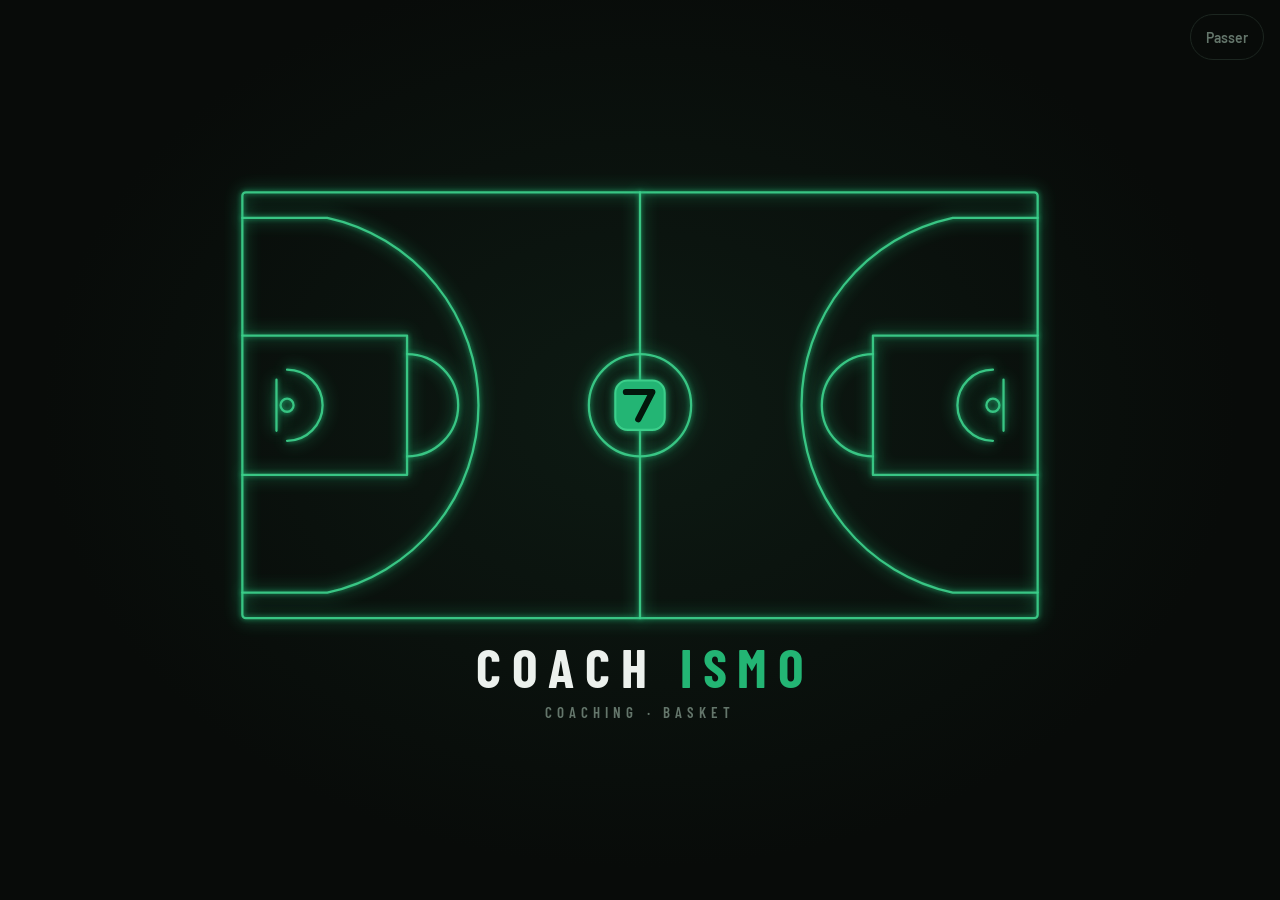
<file: index.html>
<!doctype html>
<html lang="fr">
<head>
  <meta charset="utf-8">
  <meta name="viewport" content="width=device-width, initial-scale=1, viewport-fit=cover">
  <title>COACH ISMO</title>
  <meta name="theme-color" content="#080b09">
  <link rel="manifest" href="manifest.webmanifest">
  <link rel="icon" href="icon-192.png">
  <link rel="stylesheet" href="style.css">
</head>
<body>
<div id="splash" class="run" hidden><button class="skip" id="skipIntro" type="button">Passer</button>
<div class="stage"><svg viewBox="0 20 930 520" aria-hidden="true"><g class="glowcourt court">
<!-- terrain FIBA 28 x 15 m : raquette 4,9 x 5,8 m, lancer franc r 1,8 m, 3 points à 6,75 m du panier -->
<rect class="neon n1" pathLength="1" x="14" y="38.5" width="902" height="483" rx="4"/>
<path class="neon n2" pathLength="1" d="M465 38.5V521.5"/><circle class="neon n2" pathLength="1" cx="465" cy="280" r="58"/>
<path class="neon n3" pathLength="1" d="M14 201H200.8V359H14"/><path class="neon n3" pathLength="1" d="M916 201H729.2V359H916"/>
<path class="neon n3" pathLength="1" d="M200.8 222A58 58 0 0 1 200.8 338"/><path class="neon n3" pathLength="1" d="M729.2 222A58 58 0 0 0 729.2 338"/>
<path class="neon n4" pathLength="1" d="M14 67.5H110.3A217.4 217.4 0 0 1 110.3 492.5H14"/><path class="neon n4" pathLength="1" d="M916 67.5H819.7A217.4 217.4 0 0 0 819.7 492.5H916"/>
<path class="neon n4" pathLength="1" d="M64.7 239.7A40.3 40.3 0 0 1 64.7 320.3"/><path class="neon n4" pathLength="1" d="M865.3 239.7A40.3 40.3 0 0 0 865.3 320.3"/>
<circle class="neon n4" pathLength="1" cx="64.7" cy="280" r="7.4"/><circle class="neon n4" pathLength="1" cx="865.3" cy="280" r="7.4"/>
<path class="neon n4" pathLength="1" d="M52.7 251V309"/><path class="neon n4" pathLength="1" d="M877.3 251V309"/>
</g>
<rect class="badge" pathLength="1" x="437" y="252" width="56" height="56" rx="14"/>
<path class="seven pop" pathLength="1" d="M449 265H479L463 296"/>
<circle class="wave" cx="465" cy="280" r="36"/><circle class="wave w2" cx="465" cy="280" r="36"/><circle class="wave w3" cx="465" cy="280" r="36"/>
<g class="ball"><circle cx="465" cy="280" r="17" fill="#e8742c"/><path d="M448 280h34M465 263v34M453 268q12 12 0 24M477 268q-12 12 0 24" stroke="#080b09" stroke-width="1.6" fill="none"/></g>
</svg><div class="word" id="introWord"></div><div class="sub">COACHING · BASKET</div></div></div>
<script>
(function(){var s=document.getElementById("splash");if(!s)return;var k="ismo_intro_at",now=Date.now(),last=0;try{last=+localStorage.getItem(k)||0}catch(e){}
if(now-last<7*60*1000){s.remove();return}
try{localStorage.setItem(k,String(now))}catch(e){}
var w=document.getElementById("introWord");w.innerHTML="COACH ISMO".split("").map(function(c,i){return '<span class="'+(i>5?"b":"")+'" style="--i:'+i+'">'+(c===" "?"&nbsp;":c)+"</span>"}).join("");
s.hidden=false;var done=false;function end(){if(done)return;done=true;s.classList.add("out");setTimeout(function(){s.remove()},700)}
s.addEventListener("click",end);setTimeout(end,5400)})();
</script>

  <section id="login" class="login hidden">
    <div class="login-7" aria-hidden="true">7</div>
    <div class="login-panel">
      <div class="brand"><span class="mark">7</span><span class="word">COACH <b>ISMO</b></span></div>
      <h1>Connexion</h1>
      <form id="loginForm">
        <label for="email">E-mail</label>
        <input id="email" type="email" autocomplete="username" required>
        <label for="password">Mot de passe</label>
        <input id="password" type="password" autocomplete="current-password" required>
        <button type="submit" class="block">Se connecter</button>
        <div id="loginMsg" class="msg" role="alert"></div>
      </form>
    </div>
  </section>

  <div id="shell" class="app hidden">
    <header class="side-top">
      <div class="brand"><span class="mark">7</span><span class="word">COACH <b>ISMO</b></span></div>
      <div class="status">
        <span id="net" class="pill">…</span>
        <span id="syncpill" class="pill" role="button" tabindex="0">…</span>
        <button id="searchbtn" type="button" class="ghost small icononly" aria-label="Rechercher"><span class="ico" data-icon="search"></span></button>
      </div>
    </header>

    <nav id="tabs" class="nav" aria-label="Navigation principale">
      <button type="button" data-tab="accueil" data-view="accueil" class="active"><span class="ico" data-icon="house"></span><span class="lbl">Accueil</span></button>
      <button type="button" data-tab="teams" data-view="home"><span class="ico" data-icon="users"></span><span class="lbl">Équipes</span></button>
      <button type="button" data-tab="cal" data-view="cal"><span class="ico" data-icon="calendar"></span><span class="lbl">Calendrier</span></button>
      <button type="button" data-tab="conflicts" data-view="conflicts"><span class="ico" data-icon="alert"></span><span class="lbl" id="tabconf">Conflits</span></button>
      <button type="button" data-tab="scores" data-view="scores"><span class="ico" data-icon="bolt"></span><span class="lbl">Scores</span></button>
      <button type="button" data-tab="carnet" data-view="carnet"><span class="ico" data-icon="clipboard"></span><span class="lbl">Carnet</span></button>
      <button type="button" data-tab="playbook" data-view="playbook"><span class="ico" data-icon="court"></span><span class="lbl">Playbook</span></button>
      <button type="button" data-tab="formation" data-view="formations"><span class="ico" data-icon="book"></span><span class="lbl">Formation</span></button>
      <button type="button" data-tab="oussou" data-view="oussou"><span class="ico" data-icon="ball"></span><span class="lbl">Oussou Time</span></button>
    </nav>

    <footer class="side-foot">
      <button id="syncbtn" class="ghost small block" type="button"><span class="ico" data-icon="refresh"></span>Synchroniser</button>
      <div class="who"><span class="sub" id="who"></span>
        <button id="logout" class="ghost small icononly" type="button" aria-label="Se déconnecter"><span class="ico" data-icon="logout"></span></button></div>
    </footer>
    <div class="big7" aria-hidden="true">7</div>

    <main class="content"><div id="app"></div></main>
  </div>
  <div id="toast" class="toast hidden" role="status"></div>

<script src="supabase-lib.js"></script>
<script src="config.js"></script>
<script src="icons.js"></script>
<script src="db.js"></script>
<script src="names.js"></script>
<script src="sync.js"></script>
<script src="conflicts.js"></script>
<script src="calendar.js"></script>
<script src="carnet.js"></script>
<script src="oussou.js"></script>
<script src="venues.js"></script>
<script src="stats.js"></script>
<script src="matchs.js"></script>
<script src="terrain.js"></script>
<script src="suivi.js"></script>
<script src="schemas.js"></script>
<script src="logos.js"></script>
<script src="convoc.js"></script>
<script src="playbook.js"></script>
<script src="formation.js"></script>
<script src="routine_u13.js"></script>
<script src="routines.js"></script>
<script src="missions.js"></script>
<script src="boxscore.js"></script>
<script src="bilan.js"></script>
<script src="fiche.js"></script>
<script src="modal.js"></script>
<script src="presence.js"></script>
<script src="numbers.js"></script>
<script src="seancepdf.js"></script>
<script src="standings.js"></script>
<script src="live.js"></script>
<script src="scores.js"></script>
<script src="backup.js"></script>
<script src="claude.js"></script>
<script src="accueil.js"></script>
<script src="importer.js"></script>
<script src="app.js"></script>
<script src="search.js"></script>
</body>
</html>
</file>
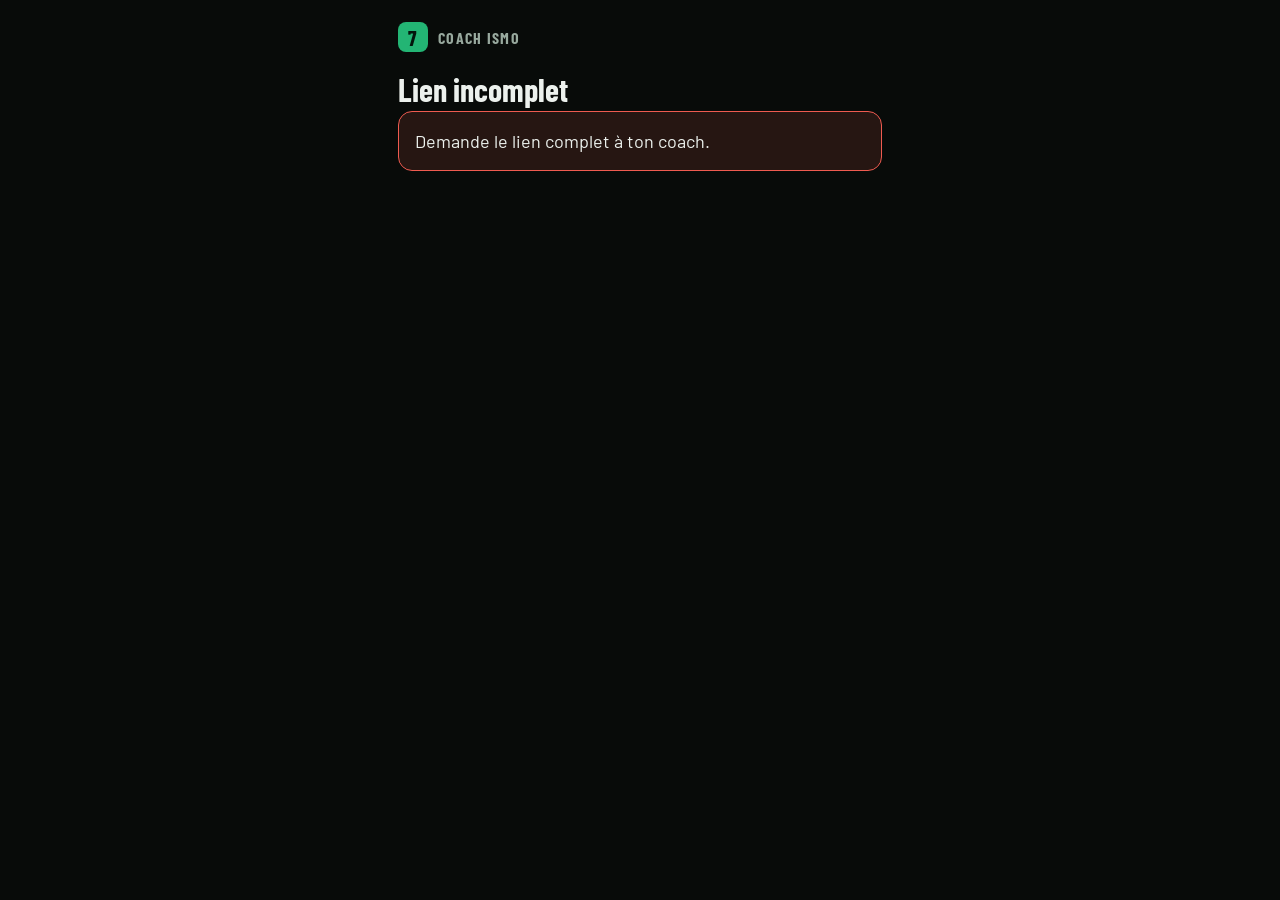
<file: reponse.html>
<!doctype html>
<html lang="fr">
<head>
<meta charset="utf-8">
<meta name="viewport" content="width=device-width, initial-scale=1">
<meta name="robots" content="noindex, nofollow">
<meta name="theme-color" content="#080b09">
<title>Présence au match</title>
<style>
@font-face { font-family:"Barlow"; font-weight:400; src:url(barlow-400.woff2) format("woff2"); }
@font-face { font-family:"Barlow"; font-weight:600; src:url(barlow-600.woff2) format("woff2"); }
@font-face { font-family:"Barlow Condensed"; font-weight:700; src:url(barlowc-700.woff2) format("woff2"); }
* { box-sizing:border-box; }
body { margin:0; background:#080b09; color:#ecf1ed; font:400 18px/1.45 "Barlow", system-ui, sans-serif; min-height:100vh; }
main { max-width:520px; margin:0 auto; padding:22px 18px 40px; }
.brand { display:flex; align-items:center; gap:10px; color:#98a99e; font:700 1rem "Barlow Condensed", sans-serif; letter-spacing:.08em; }
.mark { width:30px; height:30px; border-radius:8px; background:#23b574; color:#03160c; display:flex; align-items:center; justify-content:center; font:700 1.3rem "Barlow Condensed", sans-serif; }
h1 { font:700 2rem/1.1 "Barlow Condensed", sans-serif; margin:20px 0 4px; }
.sub { color:#98a99e; margin:0 0 16px; }
.when { background:#111712; border:1px solid #2b392f; border-radius:14px; padding:14px 16px; margin:14px 0 22px; }
.when b { display:block; font:700 1.3rem "Barlow Condensed", sans-serif; color:#3ccf8b; }
h2 { font:600 1.1rem "Barlow", sans-serif; margin:0 0 10px; }
.grid { display:grid; grid-template-columns:1fr 1fr; gap:10px; }
button { font:600 1.1rem "Barlow", sans-serif; min-height:58px; border-radius:13px; border:1px solid #2b392f; background:#18201b; color:#ecf1ed; padding:10px 12px; cursor:pointer; }
button:active { transform:scale(.98); }
.yes { background:#23b574; color:#03160c; border-color:#23b574; } .maybe { background:#f2b23a; color:#1b1203; border-color:#f2b23a; } .no { background:#ef5b50; color:#1a0503; border-color:#ef5b50; }
.stack { display:grid; gap:12px; } .ghost { background:transparent; color:#98a99e; min-height:48px; }
.ok { background:rgba(35,181,116,.13); border:1px solid #23b574; border-radius:14px; padding:18px; margin:6px 0 16px; }
.ok b { font:700 1.5rem "Barlow Condensed", sans-serif; display:block; }
.err { background:rgba(239,91,80,.13); border:1px solid #ef5b50; border-radius:14px; padding:16px; }
.hidden { display:none; }
</style>
</head>
<body>
<main>
  <div class="brand"><span class="mark">7</span> COACH ISMO</div>
  <div id="app"><p class="sub" style="margin-top:28px">Chargement…</p></div>
</main>
<script src="config.js"></script>
<script>
(function () {
  const C = window.COACH_CONFIG, app = document.getElementById("app");
  const token = new URLSearchParams(location.search).get("t") || "";
  const LS = { get(k) { try { return localStorage.getItem(k); } catch (e) { return null; } }, set(k, v) { try { localStorage.setItem(k, v); } catch (e) {} } };
  const meKey = "ismo_me_" + token, ansKey = "ismo_ans_" + token;
  const LBL = { present: "Présent", peut_etre: "Peut-être", absent: "Absent" };
  let poll = null, me = LS.get(meKey);

  async function rpc(fn, args) {
    const r = await fetch(C.SUPABASE_URL + "/rest/v1/rpc/" + fn, { method: "POST", headers: { apikey: C.SUPABASE_KEY, "Content-Type": "application/json" }, body: JSON.stringify(args) });
    if (!r.ok) throw new Error("http " + r.status);
    return r.json();
  }
  const el = (tag, attrs, ...kids) => { const e = document.createElement(tag); for (const [k, v] of Object.entries(attrs || {})) { if (k === "onclick") e.onclick = v; else if (v != null) e.setAttribute(k, v); } kids.flat().forEach(c => e.append(c && c.nodeType ? c : document.createTextNode(c == null ? "" : c))); return e; };
  const show = (...n) => { app.replaceChildren(...n.flat().filter(Boolean)); };
  const fmtDate = iso => { const d = new Date(iso); const f = (o) => new Intl.DateTimeFormat("fr-FR", { timeZone: "Europe/Paris", ...o }).format(d); const j = f({ weekday: "long", day: "numeric", month: "long" }); return j.charAt(0).toUpperCase() + j.slice(1) + " à " + f({ hour: "2-digit", minute: "2-digit" }).replace(":", "h"); };
  const label = p => p.name + (poll.players.filter(x => x.name === p.name).length > 1 && p.initial ? " " + p.initial + "." : "");

  function head() { return [el("h1", {}, (poll.team || "Match") + (poll.opponent ? " — " + poll.opponent : "")),
    el("div", { class: "when" }, el("b", {}, fmtDate(poll.starts_at)), poll.venue ? poll.venue : "")]; }

  function pickPlayer() {
    show(head(), el("h2", {}, "Qui es-tu ?"), el("div", { class: "grid" }, poll.players.map(p => el("button", { onclick: () => confirmMe(p) }, label(p)))),
      poll.players.length ? null : el("p", { class: "sub" }, "Aucun joueur dans la liste."));
  }
  function confirmMe(p) {
    show(head(), el("h2", {}, "Tu es bien " + label(p) + " ?"), el("p", { class: "sub" }, "Réponds uniquement pour toi : ton coach voit qui a répondu."),
      el("div", { class: "stack" }, el("button", { class: "yes", onclick: () => { me = p.id; LS.set(meKey, me); askStatus(); } }, "Oui, c'est moi"), el("button", { class: "ghost", onclick: pickPlayer }, "Non, retour")));
  }
  function askStatus(msg) {
    const p = poll.players.find(x => x.id === me); if (!p) { pickPlayer(); return; }
    const done = LS.get(ansKey);
    show(head(), done ? el("div", { class: "ok" }, el("b", {}, "Merci " + p.name + " !"), "Ta réponse est enregistrée : " + LBL[done] + ".") : null,
      el("h2", {}, done ? "Tu veux changer ta réponse ?" : "Salut " + p.name + ", tu es là ?"),
      el("div", { class: "stack" },
        el("button", { class: "yes", onclick: () => send("present") }, "Je viens"),
        el("button", { class: "maybe", onclick: () => send("peut_etre") }, "Peut-être"),
        el("button", { class: "no", onclick: () => send("absent") }, "Je ne viens pas"),
        el("button", { class: "ghost", onclick: () => { LS.set(meKey, ""); me = null; pickPlayer(); } }, "Ce n'est pas moi")),
      msg ? el("p", { class: "err" }, msg) : null);
  }
  async function send(status) {
    show(el("p", { class: "sub", style: "margin-top:28px" }, "Envoi…"));
    try {
      const r = await rpc("poll_answer", { p_token: token, p_player: me, p_status: status });
      if (r && r.ok) { LS.set(ansKey, status); askStatus(); }
      else if (r && r.error === "closed") closed(); else askStatus("Ça n'a pas marché. Réessaie, ou préviens ton coach.");
    } catch (e) { askStatus("Pas de connexion. Réessaie dans un instant."); }
  }
  function closed() { show(el("h1", {}, "Réponses closes"), el("p", { class: "sub" }, "Ce match est passé, on ne peut plus répondre.")); }
  async function start() {
    if (!token) { show(el("h1", {}, "Lien incomplet"), el("div", { class: "err" }, "Demande le lien complet à ton coach.")); return; }
    try {
      poll = await rpc("poll_get", { p_token: token });
      if (!poll) { show(el("h1", {}, "Lien invalide"), el("div", { class: "err" }, "Ce lien n'est plus actif. Demande-en un nouveau à ton coach.")); return; }
      if (poll.closed) { closed(); return; }
      me && poll.players.some(p => p.id === me) ? askStatus() : pickPlayer();
    } catch (e) { show(el("h1", {}, "Pas de connexion"), el("div", { class: "err" }, "Impossible de charger la page. Vérifie ta connexion et recharge.")); }
  }
  start();
})();
</script>
</body>
</html>
</file>
<file: style.css>
/* COACH ISMO — système visuel
   Noir vestiaire, vert terrain, ambre « chrono de tir ». Chiffres et titres en Barlow Condensed (tableau d'affichage),
   texte en Barlow. Le « 7 » en contour est le seul grand geste graphique. */

@font-face { font-family:"Barlow"; font-weight:400; font-display:swap; src:url(barlow-400.woff2) format("woff2"); }
@font-face { font-family:"Barlow"; font-weight:500; font-display:swap; src:url(barlow-500.woff2) format("woff2"); }
@font-face { font-family:"Barlow"; font-weight:600; font-display:swap; src:url(barlow-600.woff2) format("woff2"); }
@font-face { font-family:"Barlow Condensed"; font-weight:600; font-display:swap; src:url(barlowc-600.woff2) format("woff2"); }
@font-face { font-family:"Barlow Condensed"; font-weight:700; font-display:swap; src:url(barlowc-700.woff2) format("woff2"); }

:root {
  --bg:#080b09; --s0:#0c110e; --s1:#111712; --s2:#18201b; --s3:#1f2923;
  --line:#1c2620; --line2:#2b392f;
  --text:#ecf1ed; --mut:#98a99e; --dim:#64766b;
  --green:#23b574; --green-hi:#3ccf8b; --green-ink:#03160c; --green-soft:rgba(35,181,116,.13);
  --amber:#f2b23a; --amber-soft:rgba(242,178,58,.13); --red:#ef5b50; --red-soft:rgba(239,91,80,.13);
  --ui:"Barlow", system-ui, -apple-system, "Segoe UI", Roboto, sans-serif;
  --num:"Barlow Condensed", "Barlow", system-ui, sans-serif;
  --r-panel:16px; --r-ctl:11px;
  --side:252px;
}
* { box-sizing:border-box; }
html { -webkit-text-size-adjust:100%; }
body { margin:0; background:var(--bg); color:var(--text); font:400 16px/1.45 var(--ui); min-height:100vh; }
.hidden { display:none !important; }
:focus-visible { outline:2px solid var(--green-hi); outline-offset:2px; }
@media (prefers-reduced-motion:reduce){ *{ transition:none !important; animation:none !important; } }

/* ---------- Typographie ---------- */
h1, h2, h3 { font-family:var(--num); font-weight:700; margin:0; letter-spacing:.01em; line-height:1.05; }
h1 { font-size:2.4rem; } h2 { font-size:1.7rem; } h3 { font-size:1.2rem; font-weight:600; color:var(--mut); margin:26px 0 8px; }
h3.tight { margin:0; color:var(--text); }
.sub { color:var(--mut); font-size:.92rem; } .sub.small { font-size:.82rem; }
strong { font-weight:600; }
.num { font-family:var(--num); font-weight:700; font-variant-numeric:tabular-nums; }

/* ---------- Gabarit ---------- */
.app { display:grid; grid-template-columns:var(--side) minmax(0,1fr); grid-template-rows:auto auto 1fr auto; min-height:100vh;
  grid-template-areas:"top main" "nav main" "gap main" "foot main"; }
.side-top { grid-area:top; padding:22px 18px 8px; background:var(--s0); border-right:1px solid var(--line); display:flex; flex-direction:column; gap:14px; }
.nav { grid-area:nav; padding:10px 12px; background:var(--s0); border-right:1px solid var(--line); display:flex; flex-direction:column; gap:2px; }
.side-foot { grid-area:foot; padding:14px 14px 18px; background:var(--s0); border-right:1px solid var(--line); display:flex; flex-direction:column; gap:10px; position:relative; z-index:1; }
.app::before { content:""; grid-area:gap; background:var(--s0); border-right:1px solid var(--line); }
.big7 { position:fixed; left:8px; bottom:96px; width:var(--side); font:700 300px/0.8 var(--num); color:transparent;
  -webkit-text-stroke:2px rgba(35,181,116,.28); pointer-events:none; overflow:hidden; user-select:none; z-index:0; }
.content { grid-area:main; padding:34px clamp(20px,4vw,52px) 64px; min-width:0; }
#app { max-width:980px; margin:0 auto; }

.brand { display:flex; align-items:center; gap:11px; }
.brand .mark { width:34px; height:34px; border-radius:9px; background:var(--green); color:var(--green-ink); display:grid; place-items:center;
  font:700 25px/1 var(--num); padding-top:2px; }
.brand .word { font:700 1.35rem/1 var(--num); letter-spacing:.06em; } .brand .word b { color:var(--green); font-weight:700; }
.status { display:flex; gap:6px; flex-wrap:wrap; }

.nav button { display:flex; justify-content:flex-start; align-items:center; gap:13px; width:100%; height:48px; padding:0 14px; background:transparent; color:var(--mut);
  border:0; border-radius:10px; font:500 1rem var(--ui); cursor:pointer; position:relative; text-align:left; transition:background .15s,color .15s; }
.nav button:hover { background:var(--s2); color:var(--text); }
.nav button.active { background:var(--green-soft); color:var(--green-hi); font-weight:600; }
.nav button.active::before { content:""; position:absolute; left:-12px; top:10px; bottom:10px; width:4px; border-radius:0 4px 4px 0; background:var(--green); }
.ico { display:inline-flex; } .ico .icon { display:block; }
.who { display:flex; align-items:center; justify-content:space-between; gap:8px; } .who .sub { overflow:hidden; text-overflow:ellipsis; white-space:nowrap; }

/* ---------- Composants ---------- */
button { font-family:var(--ui); }
button, .btn { display:inline-flex; align-items:center; justify-content:center; gap:8px; min-height:46px; padding:0 20px; border:0; border-radius:var(--r-ctl);
  background:var(--green); color:var(--green-ink); font-size:1rem; font-weight:600; cursor:pointer; transition:background .15s, transform .05s; }
button:hover { background:var(--green-hi); } button:active { transform:translateY(1px); }
button.ghost { background:transparent; color:var(--text); border:1px solid var(--line2); } button.ghost:hover { background:var(--s2); }
button.small { min-height:40px; padding:0 14px; font-size:.92rem; }
button.block, form > button { width:100%; margin-top:16px; }
button.icononly { padding:0; width:40px; min-height:40px; }
button.danger { color:var(--red); border-color:rgba(239,91,80,.35); } button.danger:hover { background:var(--red-soft); }
.nav button, .btnitem, .chip, .choice { min-height:0; }

label { display:block; font-size:.86rem; font-weight:500; color:var(--mut); margin:16px 0 6px; }
input, select, textarea { width:100%; min-height:48px; padding:11px 14px; font:400 1rem var(--ui); color:var(--text); background:var(--s0);
  border:1px solid var(--line2); border-radius:var(--r-ctl); }
input::placeholder, textarea::placeholder { color:var(--dim); }
input:focus, select:focus, textarea:focus { outline:2px solid var(--green); outline-offset:1px; border-color:transparent; }
select { appearance:none; background-image:linear-gradient(45deg,transparent 50%,var(--mut) 50%),linear-gradient(135deg,var(--mut) 50%,transparent 50%);
  background-position:calc(100% - 20px) 21px, calc(100% - 15px) 21px; background-size:5px 5px; background-repeat:no-repeat; padding-right:38px; }
textarea { resize:vertical; line-height:1.4; }
input[type=date], input[type=time] { color-scheme:dark; }
.two { display:grid; grid-template-columns:1fr 1fr; gap:12px; }
label.inline { display:flex; align-items:center; gap:10px; margin:6px 0 4px; } label.inline input { width:auto; min-height:40px; }

.card { background:var(--s1); border:1px solid var(--line); border-radius:var(--r-panel); padding:22px; }
form.card { max-width:640px; } form.card h2 { margin-bottom:4px; }
.msg { margin-top:14px; font-size:.92rem; min-height:1.2em; } .msg.err { color:var(--red); }
.toast { position:fixed; left:50%; bottom:28px; transform:translateX(-50%); background:var(--s3); border:1px solid var(--green); padding:12px 18px;
  border-radius:12px; max-width:90vw; z-index:50; box-shadow:0 10px 30px rgba(0,0,0,.5); }

.pill { display:inline-flex; align-items:center; font-size:.76rem; font-weight:600; padding:3px 10px; border-radius:99px; color:var(--mut);
  border:1px solid var(--line2); white-space:nowrap; }
.pill.ok { color:var(--green-hi); background:var(--green-soft); border-color:transparent; }
.pill.warn { color:var(--amber); background:var(--amber-soft); border-color:transparent; }
.pill.bad { color:var(--red); background:var(--red-soft); border-color:transparent; }
.chips { display:flex; flex-wrap:wrap; gap:6px; margin-top:6px; } .chips.filter { margin:12px 0 18px; }
.chip { padding:8px 15px; font-size:.88rem; font-weight:500; background:transparent; color:var(--mut); border:1px solid var(--line2); border-radius:99px; cursor:pointer; }
.chip:hover { background:var(--s2); color:var(--text); }
.chip.on { background:var(--green); color:var(--green-ink); border-color:var(--green); font-weight:600; }

/* En-tête de page */
.row { display:flex; justify-content:space-between; align-items:center; gap:14px; flex-wrap:wrap; margin-bottom:14px; }
.row h2 { font-size:2.1rem; }
.btns { display:flex; gap:8px; align-items:center; } .btns.wrap { flex-wrap:wrap; margin:12px 0; }
.back { margin-bottom:14px; padding:0 12px 0 8px; }

/* Listes en lignes fines (pas une carte par élément) */
.item { display:flex; justify-content:space-between; align-items:center; gap:14px; padding:15px 6px; border-bottom:1px solid var(--line); }
button.btnitem { width:100%; text-align:left; background:transparent; color:var(--text); font-weight:400; border-radius:0; justify-content:space-between; }
button.btnitem:hover { background:var(--s1); } .item strong { font-size:1.05rem; } .item .sub { margin-top:2px; }
.item .sub { font-size:.88rem; }
button.ev { align-items:flex-start; justify-content:flex-start; gap:18px; padding:16px 8px; }
.evtime { font:700 1.9rem/1 var(--num); color:var(--green-hi); min-width:3.3ch; font-variant-numeric:tabular-nums; padding-top:2px; }
.evmain { flex:1; } .cancelled { opacity:.5; } .cancelled strong { text-decoration:line-through; }
.weeknav { display:flex; align-items:center; gap:8px; margin:6px 0 10px; flex-wrap:wrap; }
.weeklabel { flex:1; text-align:center; font:700 1.35rem var(--num); min-width:170px; }
.facts { display:grid; grid-template-columns:repeat(auto-fit,minmax(170px,1fr)); gap:16px; margin:14px 0; }
.fact { display:flex; flex-direction:column; gap:2px; } .fact strong { font:600 1.25rem var(--num); }
.big { font:600 1.4rem var(--num); margin:8px 0 12px; color:var(--text); }

/* Décisions de conflit */
.choices { display:flex; gap:8px; flex-wrap:wrap; margin:12px 0 0; }
button.choice { flex:1; min-width:150px; min-height:48px; background:transparent; color:var(--text); border:1px solid var(--line2); font-weight:500; }
button.choice:hover { background:var(--s2); }
button.choice.on.present { background:var(--green); color:var(--green-ink); border-color:var(--green); font-weight:600; }
button.choice.on.delegue { background:var(--s3); color:var(--text); border-color:var(--dim); font-weight:600; }
button.choice.on.autre { background:var(--amber-soft); color:var(--amber); border-color:var(--amber); font-weight:600; }
.hint { font-weight:400; font-size:.75rem; opacity:.75; margin-left:4px; }
.solution { margin-top:10px; } .saved { color:var(--green-hi); }
.group { margin:16px 0; } .group.todo { border-color:rgba(242,178,58,.55); } .group.blocked { border-color:rgba(239,91,80,.6); }
.cevent { border-top:1px solid var(--line); padding-top:14px; margin-top:14px; }
.tl { display:flex; align-items:center; gap:12px; margin:7px 0; } .tllabel { width:38%; font-size:.82rem; overflow:hidden; text-overflow:ellipsis; white-space:nowrap; }
.tllabel strong { font:700 1rem var(--num); margin-right:4px; }
.track { position:relative; flex:1; height:16px; background:var(--s0); border-radius:6px; }
.travel { position:absolute; top:6px; height:4px; background:var(--s3); border-radius:2px; }
.bar { position:absolute; top:0; height:16px; border-radius:5px; background:var(--amber); }
.bar.present { background:var(--green); } .bar.autre { background:#d97706; }
.bar.delegue { background:repeating-linear-gradient(45deg,#4a5a50,#4a5a50 4px,#36443b 4px,#36443b 8px); }

/* États vides */
.empty { text-align:center; padding:46px 20px; border:1px dashed var(--line2); border-radius:var(--r-panel); color:var(--mut); }
.empty .icon { color:var(--green); margin-bottom:8px; } .empty strong { display:block; font:700 1.3rem var(--num); color:var(--text); margin-bottom:4px; }
.empty p { margin:0 auto 16px; max-width:38ch; } .empty button { margin-top:4px; }

/* Carnet */
.date-tile { width:56px; flex:none; text-align:center; background:var(--s1); border:1px solid var(--line); border-radius:12px; padding:7px 0 6px; }
.date-tile .d { display:block; font:700 1.7rem/1 var(--num); } .date-tile .m { display:block; font-size:.74rem; color:var(--mut); margin-top:2px; }
.blocks { margin:6px 0 4px; } .block { display:flex; gap:14px; padding:14px 4px; border-bottom:1px solid var(--line); align-items:flex-start; }
.block .at { font:700 1.2rem var(--num); color:var(--green-hi); min-width:3.6ch; padding-top:1px; font-variant-numeric:tabular-nums; }
.block .body { flex:1; min-width:0; } .block .body p { margin:4px 0 0; color:var(--mut); font-size:.92rem; white-space:pre-wrap; }
.block .dur { font:600 1rem var(--num); color:var(--mut); white-space:nowrap; }
.block .acts { display:flex; gap:4px; min-width:152px; justify-content:flex-end; } .block .acts button { width:36px; min-height:36px; padding:0; }
.meter { height:8px; background:var(--s2); border-radius:99px; overflow:hidden; margin:8px 0 2px; } .meter i { display:block; height:100%; background:var(--green); border-radius:99px; }
.meter.over i { background:var(--amber); }
.quick { display:flex; flex-wrap:wrap; gap:6px; margin:8px 0 2px; }
.bilan label { color:var(--text); font-weight:600; } .bilan > button { margin-top:18px; }
.side-foot .block { margin:0; }

/* ---------- Connexion ---------- */
.login { min-height:100vh; display:grid; place-items:center; padding:24px; position:relative; overflow:hidden; }
.login-7 { position:absolute; right:-2vw; bottom:-12vh; font:700 min(78vh,640px)/0.8 var(--num); color:transparent; -webkit-text-stroke:2px rgba(35,181,116,.2); pointer-events:none; user-select:none; }
.login-panel { position:relative; width:100%; max-width:410px; background:var(--s1); border:1px solid var(--line); border-radius:20px; padding:30px 28px 28px; }
.login-panel h1 { font-size:2rem; margin:26px 0 2px; }

/* ---------- Téléphone et petite tablette ---------- */
@media (max-width: 900px) {
  .app { grid-template-columns:minmax(0,1fr); grid-template-rows:auto 1fr auto; grid-template-areas:"top" "main" "foot"; padding-bottom:calc(68px + env(safe-area-inset-bottom)); }
  .app::before, .big7 { display:none; }
  .side-top { flex-direction:row; align-items:center; justify-content:space-between; padding:12px 16px; border-right:0; border-bottom:1px solid var(--line); position:sticky; top:0; z-index:20; }
  .side-foot { border-right:0; border-top:1px solid var(--line); flex-direction:row; align-items:center; justify-content:space-between; padding:12px 16px; }
  .side-foot .block { width:auto; margin:0; }
  .nav { position:fixed; left:0; right:0; bottom:0; z-index:30; flex-direction:row; padding:6px 8px calc(6px + env(safe-area-inset-bottom)); border-right:0; border-top:1px solid var(--line); gap:4px; }
  .nav button { flex:1; flex-direction:column; gap:3px; height:54px; padding:6px 2px; justify-content:center; font-size:.74rem; text-align:center; }
  .nav button.active::before { left:30%; right:30%; top:0; bottom:auto; width:auto; height:3px; border-radius:0 0 4px 4px; }
  .content { padding:20px 16px 36px; } h1 { font-size:2rem; } .row h2 { font-size:1.8rem; }
  .two { grid-template-columns:1fr 1fr; } .tllabel { width:34%; }
  .chips.filter { flex-wrap:nowrap; overflow-x:auto; margin-left:-16px; margin-right:-16px; padding:0 16px 4px; scrollbar-width:none; } .chips.filter::-webkit-scrollbar { display:none; } .chips.filter .chip { flex:none; }
  .block { flex-wrap:wrap; } .block .acts { min-width:0; width:100%; justify-content:flex-start; }
  .evtime { font-size:1.6rem; } button.choice { min-width:100%; }
}

/* ---- Carnet v2 : types de bloc, présences, groupes ---- */
.btitle { display:flex; align-items:center; gap:10px; flex-wrap:wrap; }
.kind { font-size:.72rem; font-weight:600; padding:3px 9px; border-radius:6px; background:var(--s2); color:var(--mut); border:1px solid var(--line2); white-space:nowrap; }
.kind.k-physique { color:var(--amber); background:var(--amber-soft); border-color:transparent; }
.kind.k-echauffement { color:#7cc4ff; background:rgba(124,196,255,.12); border-color:transparent; }
.kind.k-exercice { color:var(--green-hi); background:var(--green-soft); border-color:transparent; }
.kind.k-jeu { color:#e9a0ff; background:rgba(233,160,255,.12); border-color:transparent; }
.block .body p b { color:var(--text); font-weight:600; } .block .body p.sys { color:var(--green-hi); }
.block .dur.none { color:var(--line2); font-weight:500; }
.row.tight { margin-bottom:10px; }
.check { display:flex; align-items:center; gap:10px; margin:12px 0; color:var(--mut); cursor:pointer; } .check input { width:22px; height:22px; flex:none; accent-color:var(--green); }
.att { display:flex; flex-direction:column; }
.att-row { display:grid; grid-template-columns:minmax(0,1fr) auto 124px; gap:12px; align-items:center; padding:10px 0; border-bottom:1px solid var(--line); }
.att-row:last-child { border-bottom:0; }
.att-name { display:flex; align-items:center; gap:12px; min-width:0; font-weight:500; } .att-name span:last-child { overflow:hidden; text-overflow:ellipsis; white-space:nowrap; }
.att-name .num { font:700 1.05rem var(--num); color:var(--green-hi); min-width:2.2ch; text-align:right; font-variant-numeric:tabular-nums; }
.seg { display:inline-flex; border:1px solid var(--line2); border-radius:10px; overflow:hidden; }
.segb { min-height:40px; padding:0 14px; background:transparent; color:var(--mut); border:0; border-radius:0; font-size:.88rem; font-weight:500; cursor:pointer; }
.segb + .segb { border-left:1px solid var(--line2); }
.segb.on { background:var(--green); color:var(--green-ink); font-weight:600; }
.segb.absent.on { background:var(--s3, #2a332d); color:var(--text); } .segb.blesse.on { background:var(--amber); color:#1a1200; }
.seg.grp .segb { padding:0; width:40px; } .seg.ph { border:0; }
@media (max-width:720px) {
  .att-row { grid-template-columns:1fr auto; grid-template-areas:"n s" "g g"; row-gap:8px; }
  .att-name { grid-area:n; } .att-row > .seg:not(.grp) { grid-area:s; } .att-row > .seg.grp { grid-area:g; justify-self:end; } .att-row { padding:8px 0; }
  .seg.ph { display:none; } .segb { padding:0 10px; font-size:.82rem; }
}

/* ---- Oussou Time ---- */
.notebody { white-space:pre-wrap; line-height:1.6; font-size:1rem; overflow-wrap:anywhere; }

/* ---- Équipes de la séance ---- */
.groups { display:grid; grid-template-columns:repeat(auto-fit,minmax(160px,1fr)); gap:12px; margin-top:12px; }
.gcol { background:var(--s2); border:1px solid var(--line); border-radius:12px; padding:12px 14px; }
.gcol.dim { background:transparent; border-style:dashed; color:var(--mut); }
.gtitle { display:flex; justify-content:space-between; align-items:center; font:700 1.05rem var(--num); color:var(--green-hi); margin-bottom:6px; }
.gtitle span { font:600 .85rem var(--num); color:var(--mut); }
.gname { padding:3px 0; font-weight:500; }

/* ---- Matchs : feuille de match, direct, temps de jeu ---- */
.att-row.sheet { grid-template-columns:minmax(0,1fr) auto; }
.chrono { display:flex; align-items:center; justify-content:space-between; gap:16px; flex-wrap:wrap; }
.qname { font:700 1.5rem var(--num); color:var(--green-hi); }
.chronov { font:700 2.6rem var(--num); font-variant-numeric:tabular-nums; letter-spacing:.02em; }
.pgrid { display:grid; grid-template-columns:repeat(auto-fill,minmax(150px,1fr)); gap:10px; }
.pcard { position:relative; display:flex; flex-direction:column; align-items:flex-start; gap:2px; min-height:78px; padding:10px 12px; text-align:left;
  background:var(--s2); color:var(--text); border:1px solid var(--line2); border-radius:12px; cursor:pointer; }
.pcard.court { border-color:var(--green); background:var(--green-soft); }
.pcard.sel { outline:3px solid var(--amber); outline-offset:1px; background:var(--amber-soft); }
.pnum { font:700 1.3rem var(--num); color:var(--green-hi); } .pn { font-weight:600; font-size:1rem; }
.pt { font:600 .85rem var(--num); color:var(--mut); font-variant-numeric:tabular-nums; }
.subbar { position:sticky; bottom:0; display:flex; gap:10px; flex-wrap:wrap; align-items:center; padding:12px 0; background:linear-gradient(transparent, var(--bg) 30%); }
.bigbtn { min-height:56px; font-size:1.05rem; padding:0 22px; }
.ptable { overflow-x:auto; }
.prow { display:grid; grid-template-columns:minmax(120px,1.6fr) repeat(8, minmax(52px,.6fr)); gap:8px; align-items:center; padding:9px 4px; border-bottom:1px solid var(--line); font-variant-numeric:tabular-nums; }
.prow.head { color:var(--mut); font-size:.82rem; font-weight:600; }
.prow .r { text-align:right; } .prow .strong { font-weight:700; color:var(--green-hi); } .prow .pp { color:var(--mut); }
.pstint { border-top:1px solid var(--line); } .pshead { display:flex; justify-content:space-between; width:100%; gap:12px; padding:12px 4px; background:transparent; border:0; color:var(--text); cursor:pointer; min-height:48px; }
.psbody { padding:0 4px 12px; }
.stintrow { display:flex; align-items:center; gap:8px; flex-wrap:wrap; margin:6px 0; } .stintrow input { width:84px; } .stintrow select { width:auto; min-width:120px; }
.matchcard { border-color:var(--line2); }

.psl { min-width:130px; color:var(--mut); font-size:.9rem; } .pscores { margin-bottom:12px; }

/* ---- Suivi individuel ---- */
.obsrow { padding:10px 0; border-bottom:1px solid var(--line); } .obsrow:last-child { border-bottom:0; }
.obstop { display:flex; justify-content:space-between; align-items:center; gap:12px; }
.obsbtns { display:flex; gap:8px; }
.tonebtn { width:52px; min-height:44px; padding:0; font:700 1.4rem var(--num); background:transparent; border:1px solid var(--line2); color:var(--mut); border-radius:11px; cursor:pointer; }
.tonebtn.plus.on { background:var(--green); color:var(--green-ink); border-color:var(--green); } .tonebtn.moins.on { background:var(--red); color:#1a0503; border-color:var(--red); }
.tonebtn.plus:hover { color:var(--green-hi); } .tonebtn.moins:hover { color:var(--red); }
.obsline { display:flex; align-items:center; gap:10px; margin:6px 0 0 46px; font-size:.95rem; } .obsline span:nth-child(2) { flex:1; min-width:0; overflow-wrap:anywhere; }
.obsedit { display:flex; gap:8px; margin:8px 0 0 46px; align-items:center; } .obsin { flex:1; min-width:0; }
.card.inner { background:var(--s2); margin:10px 0; padding:16px; }
.goalcycle { margin-bottom:14px; } .strong { font-weight:600; color:var(--text); }
.goal { display:flex; align-items:center; gap:10px; padding:6px 0; } .goal .gb { flex:1; min-width:0; overflow-wrap:anywhere; } .goal .gb.done { color:var(--mut); }
.pbtn { cursor:pointer; min-height:34px; border:0; }
.goaladd { display:grid; grid-template-columns:minmax(160px,1fr) minmax(200px,2fr) auto; gap:8px; align-items:center; margin-top:10px; }
.obsitem { align-items:flex-start; }
.pdfopts { display:flex; flex-wrap:wrap; gap:6px 24px; margin-bottom:6px; }
.paper { background:#fff; color:#15201a; border-radius:12px; padding:40px 44px; max-width:760px; margin:16px 0; font-size:1.02rem; line-height:1.55; }
.phead { display:flex; align-items:center; gap:18px; border-bottom:3px solid #23b574; padding-bottom:16px; margin-bottom:18px; }
.pmark { width:52px; height:52px; border-radius:12px; background:#23b574; color:#03160c; font:700 2rem var(--num); display:flex; align-items:center; justify-content:center; flex:none; }
.paper h1 { font:700 2rem var(--num); margin:0; color:#0c1a12; } .paper h3 { font:700 1.1rem var(--num); color:#157a4e; margin:0 0 4px; letter-spacing:.02em; }
.psub { color:#5b6b61; font-size:.95rem; } .psec { margin:16px 0; } .ptext { margin:0; white-space:pre-wrap; }
.pcycle { font-weight:600; margin-top:8px; } .paper ul { margin:4px 0 8px 20px; padding:0; } .paper li.ok { color:#157a4e; }
.pfoot { margin-top:28px; padding-top:10px; border-top:1px solid #d8e2dc; color:#8a9a90; font-size:.82rem; }
@media (max-width:720px) { .goaladd { grid-template-columns:1fr; } .obsline, .obsedit { margin-left:0; } .paper { padding:24px 20px; } }
@media print {
  html, body { background:#fff !important; }
  #shell > *:not(.content), .noprint, .big7, #toast { display:none !important; }
  #shell, .app { display:block !important; } .content { padding:0 !important; margin:0 !important; background:#fff !important; }
  .paper { border-radius:0; padding:0; margin:0; max-width:none; }
  @page { margin:18mm; }
}
.pmark, .phead, .paper * { -webkit-print-color-adjust:exact; print-color-adjust:exact; }

/* ---- Playbook ---- */
.pbtext { line-height:1.6; } .xlink { color:var(--green-hi); text-decoration:underline; text-underline-offset:3px; overflow-wrap:anywhere; }

/* ---- Schémas du playbook ---- */
.diagwrap { margin:10px 0; } .dsvg { display:block; width:100%; height:auto; border-radius:12px; }
.dsvg.edit { max-width:780px; touch-action:none; user-select:none; -webkit-user-select:none; cursor:crosshair; box-shadow:0 0 0 1px var(--line2); }
.dtools { display:flex; flex-wrap:wrap; gap:8px; margin:12px 0 4px; } .dtool { min-height:44px; }
.dhint { margin:4px 0 0; min-height:1.4em; }
.thumbs { display:grid; grid-template-columns:repeat(auto-fill,minmax(250px,1fr)); gap:14px; margin-top:12px; }
.thumb { display:flex; flex-direction:column; gap:6px; align-items:flex-start; text-align:left; padding:10px; background:var(--s2); border:1px solid var(--line2); border-radius:14px; color:var(--text); cursor:pointer; }
.thumb:hover { border-color:var(--green); } .thumb .dsvg { border-radius:8px; }

/* ---- Convocation ---- */
.convwrap { margin:14px 0; } .convsvg { display:block; width:100%; max-width:600px; height:auto; border:1px solid var(--line2); border-radius:6px; background:#fff; }
.boxfix { display:grid; grid-template-columns:repeat(auto-fill,minmax(210px,1fr)); gap:8px 16px; margin-top:8px; }

/* ---- Logos ---- */
.tlogo { width:64px; height:64px; object-fit:contain; flex:none; } .tlogo.sm { width:44px; height:44px; margin-right:12px; }
.teamhead { display:flex; align-items:center; gap:16px; margin-bottom:4px; } .teamhead h2 { margin:0; }
.logoopts { display:grid; grid-template-columns:repeat(auto-fill,minmax(160px,1fr)); gap:12px; margin:14px 0; }
.logoopt { display:flex; flex-direction:column; align-items:center; gap:8px; padding:14px 10px; background:var(--s2); color:var(--text); border:2px solid var(--line2); border-radius:14px; cursor:pointer; text-align:center; font-size:.92rem; }
.logoopt.on { border-color:var(--green); background:var(--green-soft); }
.logoprev { width:84px; height:84px; object-fit:contain; display:flex; align-items:center; justify-content:center; font:700 2rem var(--num); color:var(--mut); border:1px dashed var(--line2); border-radius:12px; }
.logoprev:is(img) { border:0; }
.oppbox { display:flex; gap:16px; align-items:center; } .oppbox > div { flex:1; min-width:0; }

/* ---- Accueil ---- */
.greet h1 { margin:0 0 2px; } .greet .sub { margin:0 0 18px; }
.hero { border-color:var(--green); background:linear-gradient(180deg, rgba(35,181,116,.10), var(--s1) 70%); margin-bottom:8px; }
.herotitle { font:700 2.3rem/1.05 var(--num); margin:10px 0 6px; }
.hero .chips { margin:12px 0 16px; }
.tiles { display:grid; grid-template-columns:repeat(auto-fit, minmax(170px, 1fr)); gap:12px; }
.tile { display:flex; flex-direction:column; align-items:flex-start; gap:6px; text-align:left; background:var(--s1); border:1px solid var(--line2); border-radius:var(--r-panel); padding:18px; min-height:112px; color:var(--text); cursor:pointer; }
.tile .icon { color:var(--green-hi); } .tile strong { font-size:1.05rem; } .tile:hover { border-color:var(--green); }
.agday + .agday { margin-top:10px; } .aglbl { font:700 1rem var(--num); color:var(--green-hi); padding:2px 6px 0; }
button.card.btnitem { width:100%; text-align:left; margin-bottom:10px; }

/* ---- Photo des joueurs ---- */
.avatar { width:48px; height:48px; border-radius:50%; object-fit:cover; flex:none; background:var(--s2); border:1px solid var(--line2); margin-right:12px; }
.avatar.ph { display:inline-flex; align-items:center; justify-content:center; font:700 1.05rem var(--num); color:var(--green-hi); }
.avatar.sm { width:44px; height:44px; } .avatar.lg { width:96px; height:96px; margin-right:0; font-size:1.8rem; }
.playerhead { display:flex; align-items:center; gap:16px; margin:6px 0 10px; }
.pphoto { width:84px; height:84px; border-radius:14px; object-fit:cover; flex:none; border:2px solid #23b574; }

/* ---- Écran terrain (match en direct) ---- */
.tr-wrap { display:grid; gap:12px; }
.tr-top { display:flex; align-items:center; justify-content:space-between; gap:18px; flex-wrap:wrap; padding:14px 18px; }
.tr-score { display:flex; align-items:center; gap:18px; } .tr-t { text-align:center; min-width:90px; } .tr-t small { display:block; color:var(--mut); font-weight:600; }
.tr-t b { font:700 3.1rem/1 var(--num); } .tr-t b.us { color:var(--green-hi); } .tr-dash { color:var(--line2); font:700 2rem var(--num); }
.tr-mid { text-align:center; display:flex; flex-direction:column; } .tr-clock { font:700 2.4rem/1 var(--num); color:var(--green-hi); } .tr-clock.off { color:var(--mut); }
.tr-btns { display:flex; gap:8px; flex-wrap:wrap; align-items:center; }
.tr-main { display:grid; grid-template-columns:1fr 250px; gap:12px; align-items:start; }
.tr-court { position:relative; container-type:inline-size; aspect-ratio:930/560; border-radius:18px; overflow:hidden; border:1px solid var(--line2); background:#060d08; }
.tr-svg { position:absolute; inset:0; width:100%; height:100%; }
.tok { position:absolute; transform:translate(-50%,-34%); width:9.6cqw; min-width:68px; padding:0; border:0; background:none; text-align:center; color:var(--text); cursor:pointer; }
.tok i { display:flex; align-items:center; justify-content:center; width:6.4cqw; height:6.4cqw; min-width:50px; min-height:50px; margin:0 auto; border-radius:50%; background:#0d1a12; border:3px solid #3ccf8b; font:700 max(22px,2.9cqw) var(--num); font-style:normal; box-shadow:0 0 14px rgba(60,207,139,.55); }
.tok b { display:block; font:600 max(13px,1.5cqw) var(--body); margin-top:3px; text-shadow:0 1px 3px #000; } .tok em { display:block; font:700 max(12px,1.4cqw) var(--num); font-style:normal; color:#3ccf8b; text-shadow:0 1px 3px #000; }
.tok.sel i { background:#23b574; color:#03160c; border-color:#fff; box-shadow:0 0 0 5px rgba(255,255,255,.2),0 0 24px #3ccf8b; }
.tok.warn i { border-color:var(--amber); } .tok.out i { border-color:var(--red); background:#2a1513; } .tok.target i { border-style:dashed; }
.tr-hint { position:absolute; left:3%; bottom:3%; background:rgba(8,11,9,.9); border:1px solid var(--amber); color:var(--amber); border-radius:10px; padding:6px 10px; font-size:.9rem; }
.tr-bench { background:var(--s0); border:1px solid var(--line); border-radius:18px; padding:12px; display:flex; flex-direction:column; gap:8px; }
.tr-bench h4 { margin:2px 4px 2px; font:700 1.1rem var(--num); letter-spacing:.06em; color:var(--mut); } .tr-help { margin:4px 2px 0; font-size:.85rem; }
.tb { display:flex; align-items:center; gap:10px; width:100%; padding:8px; text-align:left; border-radius:12px; border:1px solid var(--line); background:var(--s1); color:var(--text); cursor:pointer; }
.tb i { display:flex; align-items:center; justify-content:center; flex:none; width:40px; height:40px; border-radius:50%; border:2px solid var(--line2); font:700 1.15rem var(--num); font-style:normal; }
.tb div { flex:1; min-width:0; line-height:1.15; } .tb small { display:block; color:var(--mut); font-size:.8rem; } .tb em { font:700 .95rem var(--num); font-style:normal; color:var(--green-hi); }
.tb.up { border-color:var(--amber); background:var(--amber-soft); } .tb.up i { border-color:var(--amber); } .tb.target { border-style:dashed; }
.tr-act { position:sticky; bottom:12px; z-index:5; display:flex; align-items:stretch; gap:8px; padding:10px 12px; background:var(--s0); border:1px solid var(--green); border-radius:18px; box-shadow:0 8px 24px rgba(0,0,0,.5); }
.tr-act.idle { border-color:var(--line2); } .tr-who { width:190px; flex:none; display:flex; flex-direction:column; justify-content:center; line-height:1.15; } .tr-who b { font:700 1.35rem var(--num); } .tr-who small { color:var(--mut); font-size:.82rem; margin-top:3px; }
.tk { flex:1; min-width:0; min-height:66px; border-radius:13px; border:1px solid var(--line2); background:var(--s2); color:var(--text); font:700 1.2rem var(--num); display:flex; flex-direction:column; align-items:center; justify-content:center; cursor:pointer; padding:4px; }
.tk small { font:600 .72rem var(--body); color:var(--mut); } .tk.ok { background:#14382a; border-color:var(--green); color:var(--green-hi); } .tk.no { background:#2a1513; border-color:#7a2f29; color:#ef7c72; } .tk.fl { background:#2b2410; border-color:#7a5f1c; color:var(--amber); }
.tk:disabled { opacity:.38; cursor:default; }
.tr-foot { display:flex; gap:8px; flex-wrap:wrap; }
@media (max-width:900px) { .tr-main { grid-template-columns:1fr; } .tr-bench { flex-direction:row; flex-wrap:wrap; } .tr-bench h4, .tr-help { width:100%; } .tb { width:auto; min-width:150px; flex:1 1 150px; }
  .tr-act { bottom:calc(74px + env(safe-area-inset-bottom)); flex-wrap:wrap; } .tr-who { width:100%; flex-direction:row; align-items:baseline; gap:12px; } .tk { flex:1 1 22%; min-height:58px; } }
/* ---- Statistiques ---- */
.tbl { overflow-x:auto; margin-top:10px; } table.stats { width:100%; border-collapse:collapse; font-size:.95rem; } table.stats th { text-align:left; font:600 .8rem var(--body); color:var(--mut); padding:6px 8px; border-bottom:1px solid var(--line2); white-space:nowrap; }
table.stats td { padding:9px 8px; border-bottom:1px solid var(--line); white-space:nowrap; } table.stats .r { text-align:right; } table.stats .strong { font-weight:700; color:var(--green-hi); } table.stats .bad { color:var(--red); font-weight:700; }
table.stats tbody tr.click { cursor:pointer; } table.stats tbody tr.click:hover { background:var(--s2); } table.stats tfoot td { font-weight:700; border-top:1px solid var(--line2); border-bottom:0; }
.kpis { display:grid; grid-template-columns:repeat(auto-fit,minmax(104px,1fr)); gap:10px; margin-bottom:14px; } .kpi { background:var(--s2); border:1px solid var(--line); border-radius:12px; padding:10px 12px; }
.kpi b { display:block; font:700 1.6rem/1.1 var(--num); color:var(--green-hi); } .kpi span { color:var(--mut); font-size:.8rem; }
.chartbox { margin:6px 0 10px; } .statchart { width:100%; height:auto; max-height:230px; }
.ptable { width:100%; border-collapse:collapse; font-size:.9rem; margin-top:6px; } .ptable th, .ptable td { padding:5px 6px; border-bottom:1px solid #d7ddd8; text-align:left; } .ptable th { font-size:.78rem; color:#4d5a52; }
button.tok { display:block; flex-direction:column; height:auto; min-height:0; width:9.6cqw; background:none; border:0; box-shadow:none; }
button.tok:hover { background:none; }
.tok i, .tok b, .tok em { width:auto; }
.tok i { width:6.4cqw; }

.tr-keys { flex:1; min-width:0; display:grid; grid-template-columns:repeat(14,1fr); gap:8px; }
.tr-keys .tk.r1 { grid-column:span 2; } .tr-keys .tk.r2 { grid-column:span 7; min-height:46px; flex-direction:row; gap:8px; font-size:1.1rem; }
.tk.rb { background:#10263a; border-color:#2f6f9f; color:#7cc4f5; } .tk.to { background:#2a1d33; border-color:#7a4a92; color:#d6a0ef; }
@media (max-width:900px) { .tr-keys { flex:1 1 100%; } .tr-keys .tk.r1 { grid-column:span 3; } .tr-keys .tk.r1:nth-child(7) { grid-column:span 5; } .tr-keys .tk.r2 { grid-column:span 7; } }
/* ---- Routines d'avant-match ---- */
.chklist { display:grid; gap:8px; margin-top:8px; }
.chk { display:flex; align-items:center; gap:12px; width:100%; text-align:left; min-height:54px; padding:10px 14px; border-radius:12px; border:1px solid var(--line2); background:var(--s1); color:var(--text); font-size:1.05rem; cursor:pointer; }
.chk i { flex:none; display:flex; align-items:center; justify-content:center; width:28px; height:28px; border-radius:8px; border:2px solid var(--line2); }
.chk.on { background:var(--green-soft); border-color:var(--green); color:var(--mut); } .chk.on i { background:var(--green); border-color:var(--green); color:#03160c; } .chk.on span { text-decoration:line-through; }
.chk span a { color:var(--green-hi); }
.grid2 { display:grid; grid-template-columns:2fr 1fr; gap:12px; } @media (max-width:600px) { .grid2 { grid-template-columns:1fr; } }
.chk { justify-content:flex-start; text-align:left; } .chk span { flex:1; } .chk small { display:block; color:var(--mut); font-size:.85rem; } .chklist.solo { margin:0; } .chklist.solo .chk { min-height:64px; font-weight:600; }
.chk span .xn { display:block; } .chk span .xd { display:block; color:var(--mut); font-weight:400; font-size:.92rem; margin-top:2px; line-height:1.35; } .chk.on span .xd { color:var(--mut); }
.chk:hover, .chk:active { background:var(--s2); color:var(--text); } .chk.on:hover { background:var(--green-soft); }
/* ---- Missions ---- */
.msn { display:grid; gap:8px; padding:10px 0; border-top:1px solid var(--line); } .msn:first-child { border-top:0; padding-top:0; }
.msn input, .msn textarea { width:100%; } .grid2e { display:grid; grid-template-columns:1fr 1fr; gap:8px; } @media (max-width:600px) { .grid2e { grid-template-columns:1fr; } }
.segb.rs-reussie.on { background:var(--green); color:#03160c; border-color:var(--green); } .segb.rs-partielle.on { background:var(--amber); color:#241800; border-color:var(--amber); } .segb.rs-non.on { background:#b8433b; color:#fff; border-color:#b8433b; }
.pill.rs-reussie { color:var(--green-hi); border-color:var(--green); } .pill.rs-partielle { color:var(--amber); border-color:var(--amber); } .pill.rs-non { color:#ef7c72; border-color:#7a2f29; }
.pick { border-color:var(--green); } .bkrow { display:flex; align-items:flex-start; gap:8px; padding:10px 0; border-top:1px solid var(--line); } .bkrow:first-of-type { border-top:0; }

/* ---- Routines : textes et schémas ---- */
.rblock { padding:0; } .rblock > summary { list-style:none; cursor:pointer; display:flex; align-items:center; justify-content:space-between; gap:10px; padding:16px 18px; font-size:1.05rem; } .rblock > summary::-webkit-details-marker { display:none; }
.rblock > summary::after { content:"+"; font:700 1.4rem var(--num); color:var(--green-hi); margin-left:auto; padding-left:10px; } .rblock[open] > summary::after { content:"–"; }
.rblock > :not(summary) { margin-left:18px; margin-right:18px; } .rblock > :last-child { margin-bottom:18px; }
.rbody .rh { margin:16px 0 6px; font:700 1.05rem var(--num); color:var(--green-hi); } .rl { margin:6px 0; padding-left:22px; display:grid; gap:6px; line-height:1.45; } .rp { margin:8px 0; line-height:1.5; }
.rfig { margin:16px 0 0; } .rfig .dsvg { max-width:560px; } .rfig figcaption { display:grid; gap:2px; margin-top:6px; color:var(--mut); font-size:.92rem; } .rfig figcaption strong { color:var(--text); }

/* v33 : navigation, annulation, mise à jour, recherche */
#backbar { position:sticky; top:0; z-index:15; padding:8px 0 6px; background:linear-gradient(var(--bg,#080b09) 70%, transparent); }
#backbar .back { display:inline-flex; align-items:center; gap:4px; }
.toast { display:flex; align-items:center; gap:14px; }
.toastbtn { background:transparent; border:0; color:var(--green-hi); font-weight:700; padding:6px 4px; min-height:0; cursor:pointer; }
#updbar { position:fixed; left:50%; transform:translateX(-50%); bottom:84px; z-index:60; display:flex; align-items:center; gap:10px; flex-wrap:wrap; justify-content:center; background:var(--s3); border:1px solid var(--green); border-radius:12px; padding:10px 14px; max-width:92vw; box-shadow:0 10px 30px rgba(0,0,0,.5); }
@media (min-width:901px) { #updbar { bottom:28px; } }
#syncpill { cursor:pointer; }
#searchbtn { padding:6px 8px; }
#searchbox { position:fixed; inset:0; z-index:80; background:rgba(0,0,0,.6); display:flex; justify-content:center; align-items:flex-start; padding:7vh 12px 12px; }
.srpanel { width:min(640px,100%); max-height:80vh; background:var(--s1); border:1px solid var(--line2); border-radius:16px; padding:14px; display:flex; flex-direction:column; gap:10px; overflow:hidden; }
.srtop { display:flex; gap:8px; } .srtop input { flex:1; }
.srlist { overflow-y:auto; display:flex; flex-direction:column; gap:2px; }
.srg { font-size:.78rem; color:var(--mut); font-weight:600; padding:10px 4px 2px; }
.acc2 { display:block; }
@media (min-width:1100px) { .acc2 { display:grid; grid-template-columns:minmax(0,3fr) minmax(280px,2fr); gap:22px; align-items:start; } .accR .tiles { grid-template-columns:1fr 1fr; } }
.accL > .card.hero { margin-top:0; }
#syncbtn { display:flex; align-items:center; justify-content:center; gap:8px; }
.bx input.bxn { width:54px; text-align:center; padding:8px 4px; } .bx input.bxm { width:70px; text-align:center; padding:8px 4px; } .bx td, .bx th { white-space:nowrap; }
.warnline { color:var(--amber); }
a.btnlink, a.item.btnitem { display:inline-flex; align-items:center; gap:8px; text-decoration:none; color:inherit; }
a.btnlink { border:1px solid var(--line2); border-radius:10px; padding:8px 14px; font-weight:600; font-size:.9rem; }
a.item.btnitem { display:flex; width:100%; }
.bx input[type=checkbox] { accent-color:#23b574; width:24px; height:24px; }
.stats tr.me td { background:var(--green-soft); font-weight:700; }
details.mini { margin:10px 0; } details.mini summary { cursor:pointer; color:var(--mut); font-size:.9rem; padding:6px 0; }
.subcard { background:var(--s2); border:1px solid var(--line2); border-radius:12px; padding:12px; margin:10px 0; }
pre.diag { white-space:pre-wrap; word-break:break-word; font-size:.72rem; background:var(--s2); border:1px solid var(--line2); border-radius:10px; padding:10px; max-height:320px; overflow:auto; }
.scg { font-size:.8rem; color:var(--mut); font-weight:600; padding:12px 2px 2px; }
.scrow { display:flex; align-items:center; gap:12px; } .scrow.mine { background:var(--green-soft); border-radius:10px; }
.scd { width:84px; flex:none; font-size:.85rem; } .sct { flex:1; min-width:0; } .sct > div { overflow:hidden; text-overflow:ellipsis; white-space:nowrap; }
.scs { display:flex; align-items:center; gap:8px; flex:none; }

/* ---------- v45 : rythme et respiration (espacements réguliers, ni trop serré ni trop vide) ---------- */
.card + .card, .card + .tbl, .card + .row, .card + .btns, .card + .kpis, .card + details, .card + .subcard, .card + p { margin-top:16px; }
.accL, .accR { display:flex; flex-direction:column; gap:16px; min-width:0; }
.accL > h3, .accR > h3 { margin:8px 0 -6px; }
.accL > .hero { margin-bottom:0; }
h3 { margin:22px 0 10px; }
.btns { gap:10px; } .btns.wrap { gap:10px; margin:14px 0; }
.card > h3.tight + .sub, .card > .row + .sub { margin-top:6px; }
.card .sub + label, .card .sub + .field { margin-top:14px; }
.card p.sub { margin:6px 0 10px; }
.card .item:last-child { border-bottom:0; }
details.mini { margin:14px 0; } details.mini[open] > summary { margin-bottom:8px; }
.subcard { margin:14px 0; }
.stats th, .stats td { padding:9px 8px; }
.scg { padding:16px 2px 4px; }
.scrow { padding:12px 8px; }
.tiles { gap:14px; }
.item { padding:14px 8px; }
@media (max-width:640px) {
  .card { padding:16px; } .accL, .accR { gap:14px; }
  .row h2 { font-size:1.8rem; } h3 { margin:18px 0 8px; }
  .item { padding:12px 4px; } .stats th, .stats td { padding:8px 6px; }
}
@media (max-width:900px) {
  .nav { overflow-x:auto; scrollbar-width:none; gap:2px; } .nav::-webkit-scrollbar { display:none; }
  .nav button { flex:0 0 auto; width:auto; min-width:76px; }
}

@media (max-width:640px) { .sct > div { white-space:normal; } .scd { width:70px; } }
.sct > div + div { margin-top:4px; }
.themehead { margin:22px 0 8px; } .themehead .sub { font-weight:400; font-size:.9rem; }

.trow { display:flex; align-items:center; gap:12px; margin:10px 0; } .trow .tlab { width:140px; flex:none; font-weight:600; } .trow select { flex:1; min-width:0; }
@media (max-width:640px) { .trow { flex-wrap:wrap; } .trow .tlab { width:100%; } }
.warnline{color:#e8b04a;font-size:13px;line-height:1.45;margin:6px 0 12px}

/* ---- Bilan de match ---- */
.bhead{display:flex;align-items:center;gap:16px;padding-bottom:14px;border-bottom:2px solid #157a4e;margin-bottom:6px} .blogo{width:72px;height:72px;object-fit:contain} .bmid{flex:1;min-width:0} .bmid h1{margin:0 0 4px}
.bscore{text-align:center;padding:8px 16px;border-radius:12px;background:#eef3f0} .bscore b{display:block;font-size:1.9rem;line-height:1.1} .bscore span{font-size:.85rem;color:#5b6b61} .bscore.w b{color:#157a4e} .bscore.l b{color:#b4382f}
.bchart{width:100%;max-width:560px;height:auto;display:block} .blegend{display:flex;gap:8px;align-items:center;font-size:.85rem;color:#5b6b61} .blegend i{width:12px;height:12px;border-radius:3px;display:inline-block;margin-left:10px} .blegend i.g{background:#157a4e;margin-left:0} .blegend i.o{background:#aab5ae}
.bkpis{display:flex;flex-wrap:wrap;gap:12px;margin:16px 0} .bkpis div{flex:1 1 120px;padding:10px 12px;border:1px solid #d8e2dc;border-radius:10px;text-align:center} .bkpis b{display:block;font-size:1.4rem} .bkpis span{font-size:.8rem;color:#5b6b61}
.bblock{margin:10px 0;padding:10px 14px;border-left:4px solid #157a4e;background:#f4f8f5;break-inside:avoid} .bblock h4{margin:0 0 4px}
.paper .strong{color:#0f1f17;font-weight:700} .paper table td,.paper table th{color:#1d2a22}
.bcols{display:grid;grid-template-columns:1fr 1fr;gap:12px} @media (max-width:600px){.bcols{grid-template-columns:1fr}}
.ovw .trend{margin:10px 0 4px;font-weight:600} .ovw .trend.up{color:#23b574} .ovw .trend.dn{color:#e0a02a} .ovw .trend.eq{color:var(--text)}
.paper .bhead{margin-top:0} .paper .bkpis b{color:#0f1f17}

/* ---- Animation d'ouverture (tout est limité à #splash) ---- */
#splash[hidden]{display:none}
#splash{font-family:var(--num);color:var(--text);position:fixed;z-index:99999;inset:0;display:grid;place-items:center;background:radial-gradient(ellipse at 50% 46%,#0d1a13 0%,var(--bg) 66%);transition:opacity .6s ease,transform .6s ease}
#splash.out{opacity:0;transform:scale(1.05);pointer-events:none}
#splash .stage{width:min(94vw,820px);text-align:center}
#splash svg{width:100%;height:auto;display:block;overflow:visible}
#splash .neon{fill:none;stroke:var(--green-hi);stroke-width:2.6;stroke-linecap:round;stroke-linejoin:round;filter:drop-shadow(0 0 3px var(--green)) drop-shadow(0 0 9px rgba(35,181,116,.75));
  stroke-dasharray:1;stroke-dashoffset:1;opacity:.95}
#splash.run .n1{animation:sp-draw 1.3s .15s cubic-bezier(.55,.1,.25,1) forwards}
#splash.run .n2{animation:sp-draw 1s .5s cubic-bezier(.55,.1,.25,1) forwards}
#splash.run .n3{animation:sp-draw .9s .75s cubic-bezier(.55,.1,.25,1) forwards}
#splash.run .n4{animation:sp-draw .8s 1s cubic-bezier(.55,.1,.25,1) forwards}
@keyframes sp-draw{to{stroke-dashoffset:0}}
#splash .flicker{animation:none}
#splash.run .court{animation:sp-flick .5s .05s steps(1) 1}
@keyframes sp-flick{0%{opacity:0}30%{opacity:1}45%{opacity:.3}60%{opacity:1}}
#splash /* le 7 : se trace dans le rond central puis se remplit */
.seven{fill:rgba(35,181,116,0);stroke:var(--green-hi);stroke-width:7;stroke-linecap:round;stroke-linejoin:round;stroke-dasharray:1;stroke-dashoffset:1;filter:drop-shadow(0 0 4px var(--green)) drop-shadow(0 0 14px rgba(35,181,116,.8))}
#splash.run .seven{animation:sp-draw .9s 1.45s cubic-bezier(.5,.1,.3,1) forwards}
#splash .badge{fill:rgba(35,181,116,0);stroke:var(--green-hi);stroke-width:2.4;stroke-dasharray:1;stroke-dashoffset:1;filter:drop-shadow(0 0 5px var(--green))}
#splash .ball{opacity:0;transform-box:fill-box;transform-origin:center}
#splash.run .ball{animation:sp-drop 1.15s 2.25s cubic-bezier(.33,.1,.55,1) forwards}
@keyframes sp-drop{0%{opacity:1;transform:translateY(-330px) scale(.8)}40%{opacity:1;transform:translateY(0) scale(1)}58%{opacity:1;transform:translateY(-62px)}74%{opacity:1;transform:translateY(0)}86%{opacity:1;transform:translateY(-16px)}100%{opacity:0;transform:translateY(0) scale(.7)}}
#splash .wave{fill:none;stroke:var(--green-hi);stroke-width:3;opacity:0;transform-box:fill-box;transform-origin:center;filter:drop-shadow(0 0 6px var(--green))}
#splash.run .wave{animation:sp-wave 1.4s 2.62s ease-out forwards}
#splash.run .w2{animation-delay:2.85s}
#splash.run .w3{animation-delay:3.08s}
@keyframes sp-wave{0%{opacity:.9;transform:scale(.25);stroke-width:4}100%{opacity:0;transform:scale(5.2);stroke-width:1}}
#splash.run .seven{}
#splash.run .pop{animation:sp-draw .9s 1.45s cubic-bezier(.5,.1,.3,1) forwards,sp-fill .5s 2.75s ease forwards}
#splash.run .badge{animation:sp-draw .7s 1.35s ease forwards,sp-bfill .5s 2.75s ease forwards}
@keyframes sp-fill{to{stroke:#03160c;filter:none}}
@keyframes sp-bfill{to{fill:#23b574}}
#splash.run .glowcourt{animation:sp-flash .9s 2.65s ease}
@keyframes sp-flash{40%{filter:brightness(1.9)}}
#splash .word{margin-top:6px;font-weight:700;letter-spacing:.2em;font-size:clamp(30px,7vw,54px);padding-left:.2em;line-height:1}
#splash .word span{display:inline-block;opacity:0;transform:translateY(16px);filter:blur(6px)}
#splash .word .b{color:var(--green)}
#splash.run .word span{animation:sp-rise .6s cubic-bezier(.2,.8,.2,1) forwards;animation-delay:calc(3.0s + var(--i)*.06s)}
@keyframes sp-rise{to{opacity:1;transform:none;filter:none}}
#splash .sub{margin-top:8px;color:var(--dim);font-size:15px;letter-spacing:.34em;opacity:0}
#splash.run .sub{animation:sp-fade .7s 3.6s forwards}
@keyframes sp-fade{to{opacity:1}}
#splash .skip{position:fixed;top:14px;right:16px;color:var(--dim);font:600 14px var(--ui);background:none;border:1px solid #1c2620;border-radius:999px;padding:7px 15px}
@media (prefers-reduced-motion:reduce){#splash.run *{animation-duration:.01s!important;animation-delay:0s!important}}

/* ---- Passage fluide entre les pages (≈ 0,25 s) ---- */
@keyframes pgin { from { opacity:0; transform:translateY(10px); } to { opacity:1; transform:none; } }
#app.pgin { animation:pgin .26s cubic-bezier(.2,.7,.2,1); }
.nav button, #tabs button { transition:background-color .2s ease, color .2s ease; }
@media (prefers-reduced-motion: reduce) { #app.pgin { animation:none; } }

/* ---- Fenêtre flottante ---- */
.mback { position:fixed; inset:0; z-index:9000; display:grid; place-items:center; padding:16px; background:rgba(2,6,4,.66); backdrop-filter:blur(3px); animation:mfade .18s ease; }
.mback.out { opacity:0; transition:opacity .18s ease; }
.mbox { width:min(560px,100%); max-height:min(86vh,720px); display:flex; flex-direction:column; background:var(--s1,#101512); border:1px solid var(--line2); border-radius:16px; box-shadow:0 24px 60px rgba(0,0,0,.55); animation:mpop .22s cubic-bezier(.2,.8,.2,1); }
.mhead { display:flex; align-items:center; justify-content:space-between; gap:10px; padding:16px 18px 6px; } .mhead h3 { margin:0; }
.mbody { padding:6px 18px 12px; overflow:auto; } .mfoot { display:flex; gap:10px; justify-content:flex-end; flex-wrap:wrap; padding:12px 18px 16px; border-top:1px solid var(--line2); }
.mgrp { display:flex; flex-direction:column; gap:3px; padding:10px 12px; margin:8px 0; border:1px solid var(--line2); border-radius:10px; } .mgrp.ok { border-color:var(--green); } .mgrp.warn { border-color:#e0a02a; } .mgrp span { color:var(--mut); font-size:.92rem; }
.mlist { display:grid; gap:8px; margin:10px 0; } .mrow { display:grid; grid-template-columns:minmax(0,1fr) minmax(0,1.3fr); gap:10px; align-items:center; padding:8px 10px; border:1px solid var(--line2); border-radius:10px; } .mrow.ok { border-color:rgba(35,181,116,.45); } .mrow.new { border-color:#e0a02a; } .mtxt { font-weight:600; overflow-wrap:anywhere; }
@keyframes mfade { from { opacity:0; } } @keyframes mpop { from { opacity:0; transform:translateY(14px) scale(.98); } }
@media (max-width:520px) { .mrow { grid-template-columns:1fr; } }
/* ---- Séance imprimée ---- */
.sblock { display:grid; grid-template-columns:70px 1fr; gap:12px; padding:10px 0; border-bottom:1px solid #dbe3de; break-inside:avoid; } .sat { font-weight:700; color:#15201a; } .sat small { display:block; font-weight:500; color:#5b6b61; }
.stitle { display:flex; gap:8px; align-items:baseline; flex-wrap:wrap; color:#15201a; } .skind { font-size:.78rem; color:#157a4e; border:1px solid #157a4e; border-radius:999px; padding:1px 8px; }

/* ---- Surnoms et reconnaissance des noms ---- */
.chip2 { display:inline-flex; align-items:center; gap:6px; padding:5px 6px 5px 12px; border:1px solid var(--green); border-radius:999px; background:rgba(35,181,116,.1); margin:6px 6px 0 0; }
.chipx { background:none; border:0; color:var(--mut); padding:2px 6px; min-height:0; cursor:pointer; }
.aliasadd { display:flex; gap:8px; margin-top:10px; } .aliasadd input { flex:1; }
.mtag { display:inline-block; font-size:.72rem; font-weight:700; padding:2px 8px; border-radius:999px; margin-left:8px; background:rgba(35,181,116,.16); color:#3ccf8b; vertical-align:middle; } .mtag.w { background:rgba(224,160,42,.16); color:#e0a02a; }
.mq { margin-top:6px; color:var(--mut); font-size:.88rem; font-weight:400; }
.opts { display:grid; gap:6px; margin-top:8px; } .opt { display:flex; gap:10px; align-items:center; padding:9px 10px; border:1px solid var(--line2); border-radius:9px; font-size:.92rem; cursor:pointer; } .opt.on { border-color:var(--green); background:rgba(35,181,116,.08); } .opt input { width:auto; margin:0; }
.opts .opt { margin:0; min-height:0; padding:8px 12px; line-height:1.3; font-weight:500; color:var(--text); }

/* ---- Confirmation des numéros ---- */
.nr { display:grid; grid-template-columns:58px minmax(0,1fr) auto; gap:12px; align-items:center; padding:9px 12px; border:1px solid var(--line2); border-radius:11px; margin:8px 0; }
.nr.ok { border-color:rgba(35,181,116,.4); } .nr.miss { border-color:#e0a02a; background:rgba(224,160,42,.05); } .nr.dup { border-color:#ef5b50; background:rgba(239,91,80,.06); }
.nr input.num { width:58px; height:46px; text-align:center; font-weight:700; font-size:1.3rem; padding:0; }
.nr .nm { font-weight:600; } .nr .sm { color:var(--mut); font-size:.85rem; font-weight:400; margin-top:2px; }
.nr .st { font-size:.78rem; font-weight:700; padding:3px 10px; border-radius:999px; } .nr .st.g { background:rgba(35,181,116,.16); color:#3ccf8b; } .nr .st.a { background:rgba(224,160,42,.16); color:#e0a02a; } .nr .st.r { background:rgba(239,91,80,.16); color:#ef7b72; }
</file>
